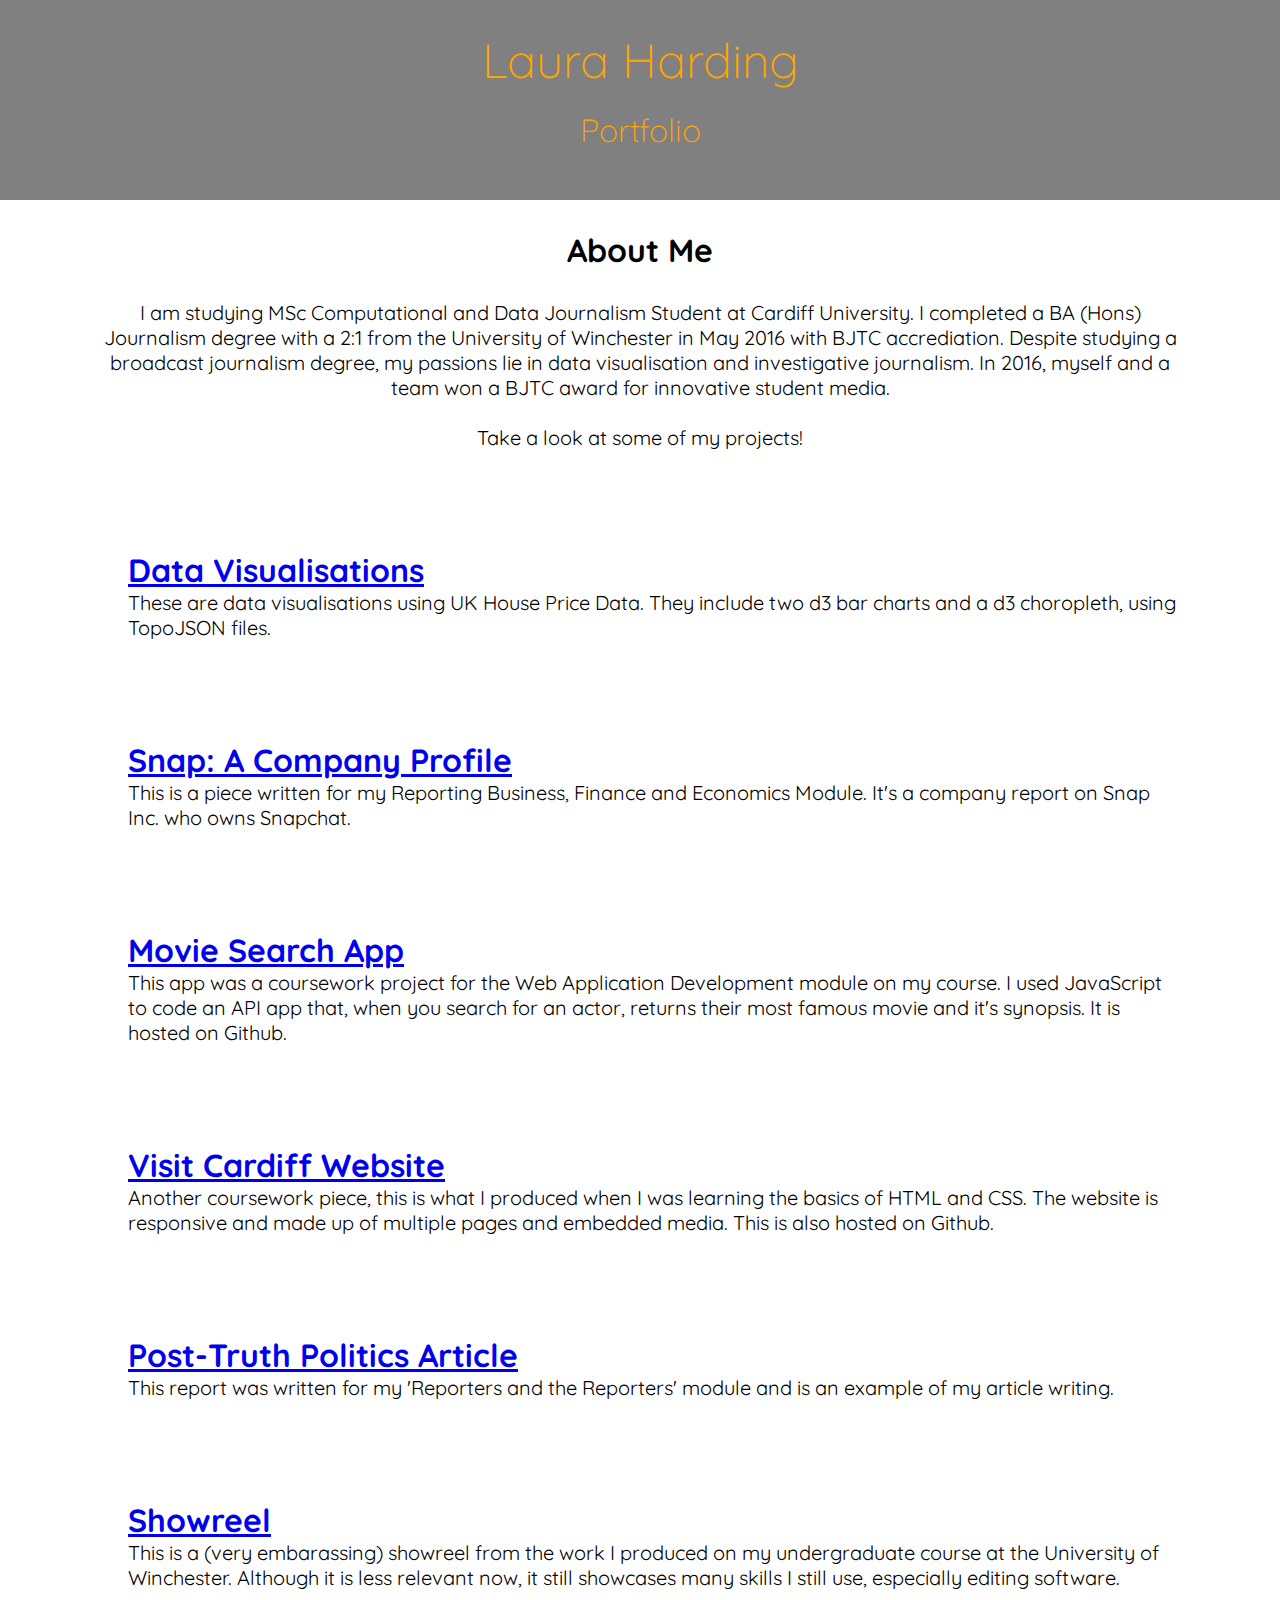
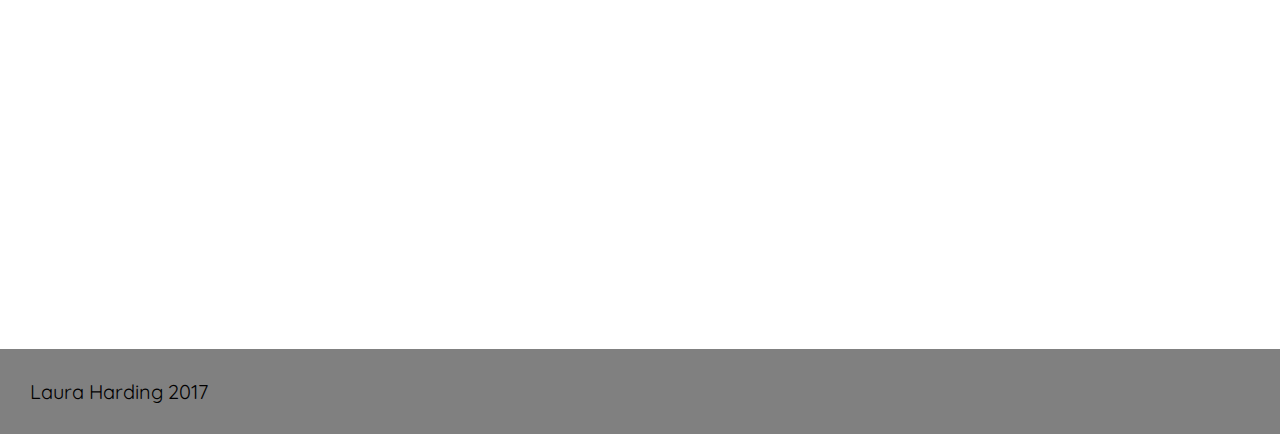
<file: index.html>
<!DOCTYPE html>
<html lang="en">

<head>
    <meta charset="UTF-8">
    <meta name="viewport" content="width=device-width, initial-scale=1.0">
    <meta http-equiv="X-UA-Compatible" content="ie=edge">
    <link href="css/stylesheet.css" rel="stylesheet">
    <link href="https://fonts.googleapis.com/css?family=Quicksand" rel="stylesheet" type="text/css">
    <title>Laura Harding Portfolio</title>
</head>

<body>
    <div class="container">
        <h1>Laura Harding</h1>
        <h2>Portfolio</h2>
    </div>

    <div>

        <h3 class="h3one">About Me</h3>
        <p class="pone">I am studying MSc Computational and Data Journalism Student at Cardiff University. I completed a BA (Hons) Journalism degree with a 2:1 from the University of Winchester in May 2016 with BJTC accrediation. Despite studying a broadcast journalism
            degree, my passions lie in data visualisation and investigative journalism. In 2016, myself and a team won a BJTC award for innovative student media.<br><br> Take a look at some of my projects! </p>
    </div>

<div>
  <h3 class="h3two"><a href="https://laurafharding.github.io/House-Price-Data/">Data Visualisations</a></h3>
  <p class = "ptwo">These are data visualisations using UK House Price Data. They include two d3 bar charts and a d3 choropleth, using TopoJSON files.</p>
</div>
    <div>
      <h3 class="h3two"><a href="portfolio/RepBusiness/index.html">Snap: A Company Profile</a></h3>
      <p class="ptwo">This is a piece written for my Reporting Business, Finance and Economics Module. It's a company report on Snap Inc. who owns Snapchat.</p>
    </div>

    <div>
        <h3 class="h3two"><a href="https://laurafharding.github.io/Actor-Search-App/index.html">Movie Search App</a></h3>
        <p class="ptwo">This app was a coursework project for the Web Application Development module on my course. I used JavaScript to code an API app that, when you search for an actor, returns their most famous movie and it's synopsis. It is hosted on Github.</p>
    </div>
    <div>
        <h3 class="h3two"><a href="https://laurafharding.github.io/visit-cardiff/index.html">Visit Cardiff Website</a></h3>
        <p class="ptwo">Another coursework piece, this is what I produced when I was learning the basics of HTML and CSS. The website is responsive and made up of multiple pages and embedded media. This is also hosted on Github.</p>
    </div>
    <div>
        <h3 class="h3two"><a href="portfolio/Rep-and-Reported/index.html">Post-Truth Politics Article</a></h3>
        <p class="ptwo">This report was written for my 'Reporters and the Reporters' module and is an example of my article writing.</p>
    </div>

    <div>
      <h3 class="h3two"><a href="https://www.youtube.com/embed/Ipg2ab4a9S0">Showreel</a></h3>
      <p class="ptwo">This is a (very embarassing) showreel from the work I produced on my undergraduate course at the University of Winchester. Although it is less relevant now, it still showcases many skills I still use, especially editing software.</p>
      <iframe width="560" height="315" src="https://www.youtube.com/embed/Ipg2ab4a9S0" frameborder="0" allowfullscreen></iframe>

        <footer>
            <p class="pfour">Laura Harding 2017</p>
        </footer>
</body>

</html>
</file>
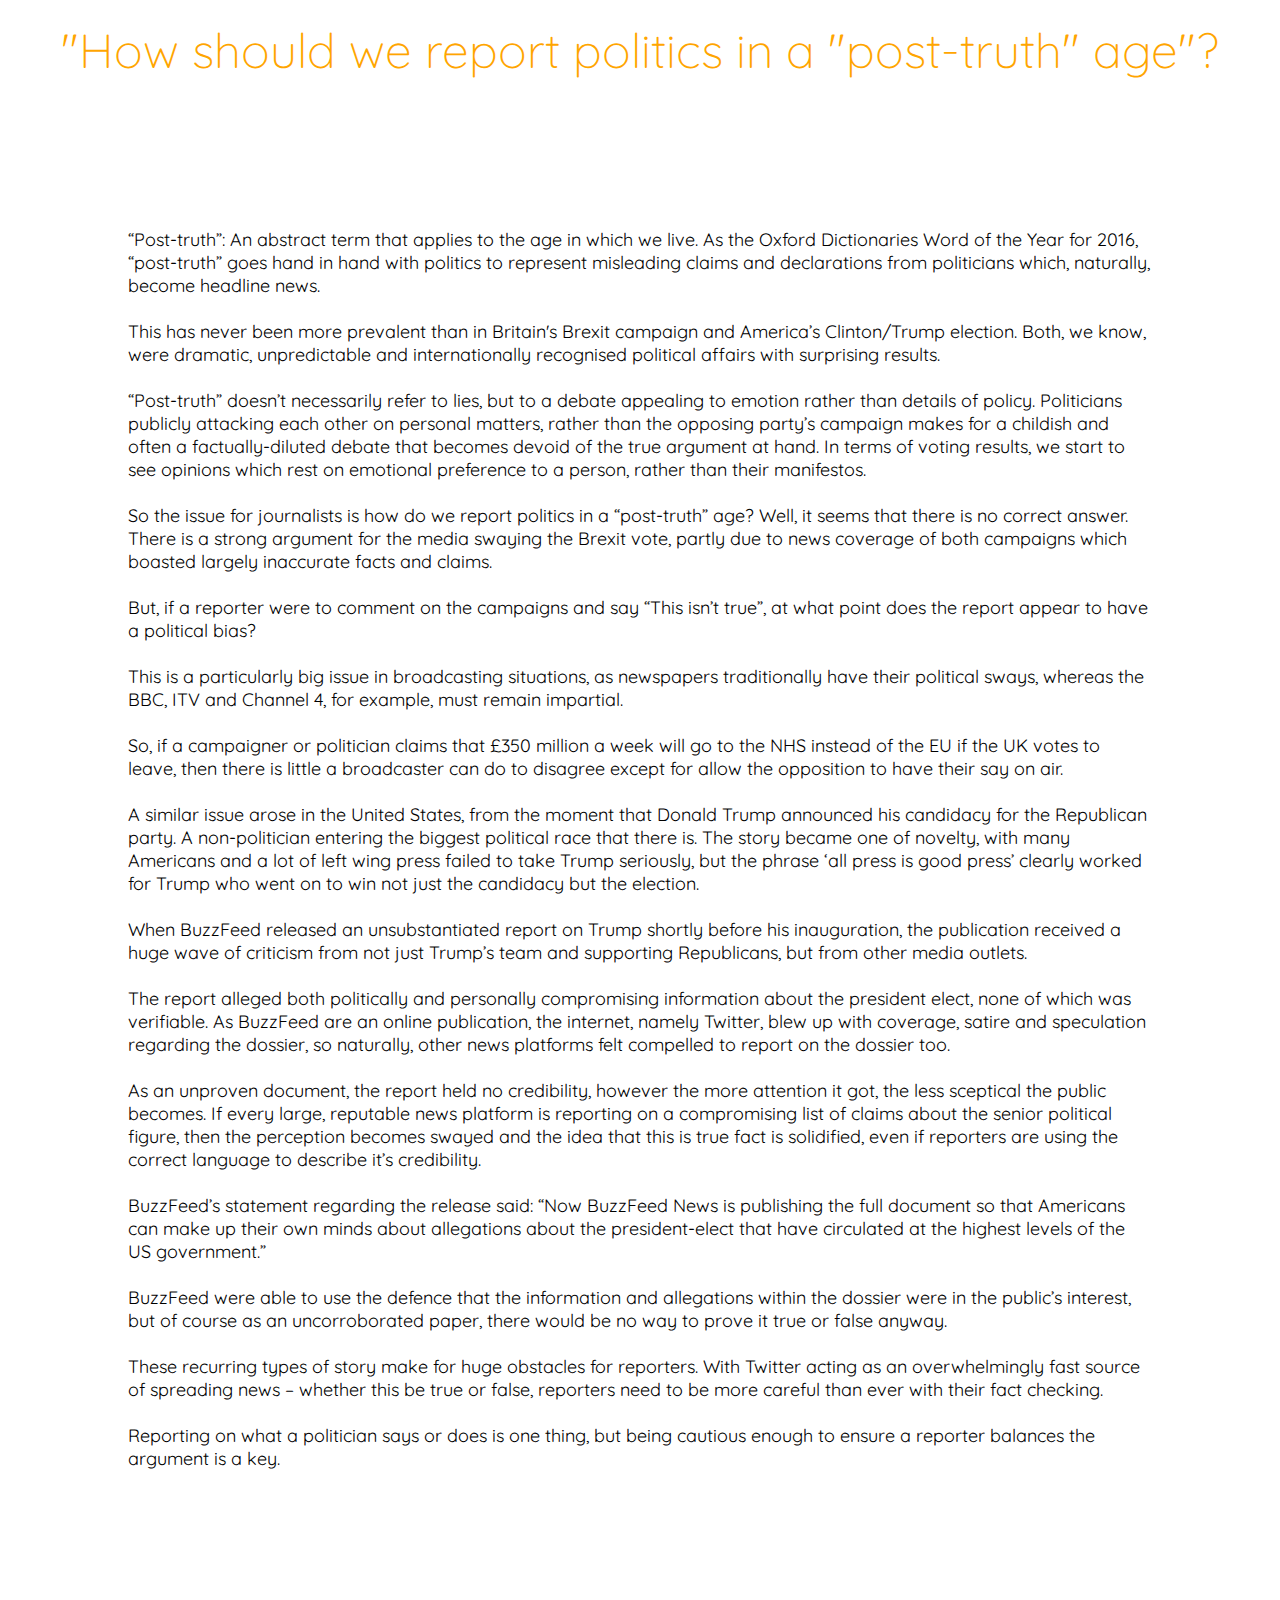
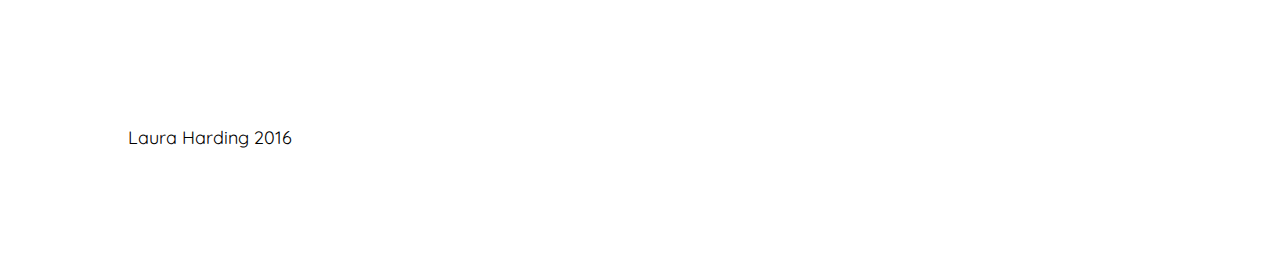
<file: Rep-and-Reported/index.html>
<!DOCTYPE html>
<html lang="en">
<head>
  <meta charset="UTF-8">
  <meta name="viewport" content="width=device-width, initial-scale=1.0">
  <meta http-equiv="X-UA-Compatible" content="ie=edge">
  <link href="css/stylesheet.css" rel="stylesheet">
  <link href="https://fonts.googleapis.com/css?family=Quicksand" rel="stylesheet" type="text/css">
  <title>"How should we report politics in a "post-truth" age"?</title>
</head>
<body>
  <h1>"How should we report politics in a "post-truth" age"?</h1>

  <p>“Post-truth”: An abstract term that applies to the age in which we live. As the Oxford Dictionaries Word of the Year for 2016, “post-truth” goes hand in hand with politics to represent misleading claims and declarations from politicians which, naturally, become headline news.<br>
    <br>
  This has never been more prevalent than in Britain's Brexit campaign and America’s Clinton/Trump election. Both, we know, were dramatic, unpredictable and internationally recognised political affairs with surprising results.<br>
<br>
  “Post-truth” doesn’t necessarily refer to lies, but to a debate appealing to emotion rather than details of policy. Politicians publicly attacking each other on personal matters, rather than the opposing party’s campaign makes for a childish and often a factually-diluted debate that becomes devoid of the true argument at hand. In terms of voting results, we start to see opinions which rest on emotional preference to a person, rather than their manifestos.<br> 
<br>
  So the issue for journalists is how do we report politics in a “post-truth” age? Well, it seems that there is no correct answer. There is a strong argument for the media swaying the Brexit vote, partly due to news coverage of both campaigns which boasted largely inaccurate facts and claims.<br>
<br>
  But, if a reporter were to comment on the campaigns and say “This isn’t true”, at what point does the report appear to have a political bias?<br>
<br>
  This is a particularly big issue in broadcasting situations, as newspapers traditionally have their political sways, whereas the BBC, ITV and Channel 4, for example, must remain impartial.<br>
<br>
  So, if a campaigner or politician claims that £350 million a week will go to the NHS instead of the EU if the UK votes to leave, then there is little a broadcaster can do to disagree except for allow the opposition to have their say on air.<br>
<br>
  A similar issue arose in the United States, from the moment that Donald Trump announced his candidacy for the Republican party. A non-politician entering the biggest political race that there is. The story became one of novelty, with many Americans and a lot of left wing press failed to take Trump seriously, but the phrase ‘all press is good press’ clearly worked for Trump who went on to win not just the candidacy but the election.<br>
<br>
  When BuzzFeed released an unsubstantiated report on Trump shortly before his inauguration, the publication received a huge wave of criticism from not just Trump’s team and supporting Republicans, but from other media outlets.<br>
<br>
  The report alleged both politically and personally compromising information about the president elect, none of which was verifiable. As BuzzFeed are an online publication, the internet, namely Twitter, blew up with coverage, satire and speculation regarding the dossier, so naturally, other news platforms felt compelled to report on the dossier too.<br>
<br>
  As an unproven document, the report held no credibility, however the more attention it got, the less sceptical the public becomes. If every large, reputable news platform is reporting on a compromising list of claims about the senior political figure, then the perception becomes swayed and the idea that this is true fact is solidified, even if reporters are using the correct language to describe it’s credibility.<br>
<br>
  BuzzFeed’s statement regarding the release said: “Now BuzzFeed News is publishing the full document so that Americans can make up their own minds about allegations about the president-elect that have circulated at the highest levels of the US government.”<br>
<br>
  BuzzFeed were able to use the defence that the information and allegations within the dossier were in the public’s interest, but of course as an uncorroborated paper, there would be no way to prove it true or false anyway.<br>
<br>
  These recurring types of story make for huge obstacles for reporters. With Twitter acting as an overwhelmingly fast source of spreading news – whether this be true or false, reporters need to be more careful than ever with their fact checking.<br>
<br>
  Reporting on what a politician says or does is one thing, but being cautious enough to ensure a reporter balances the argument is a key.<br>

<footer><p>Laura Harding 2016</p></footer>
</body>
</html>
</file>
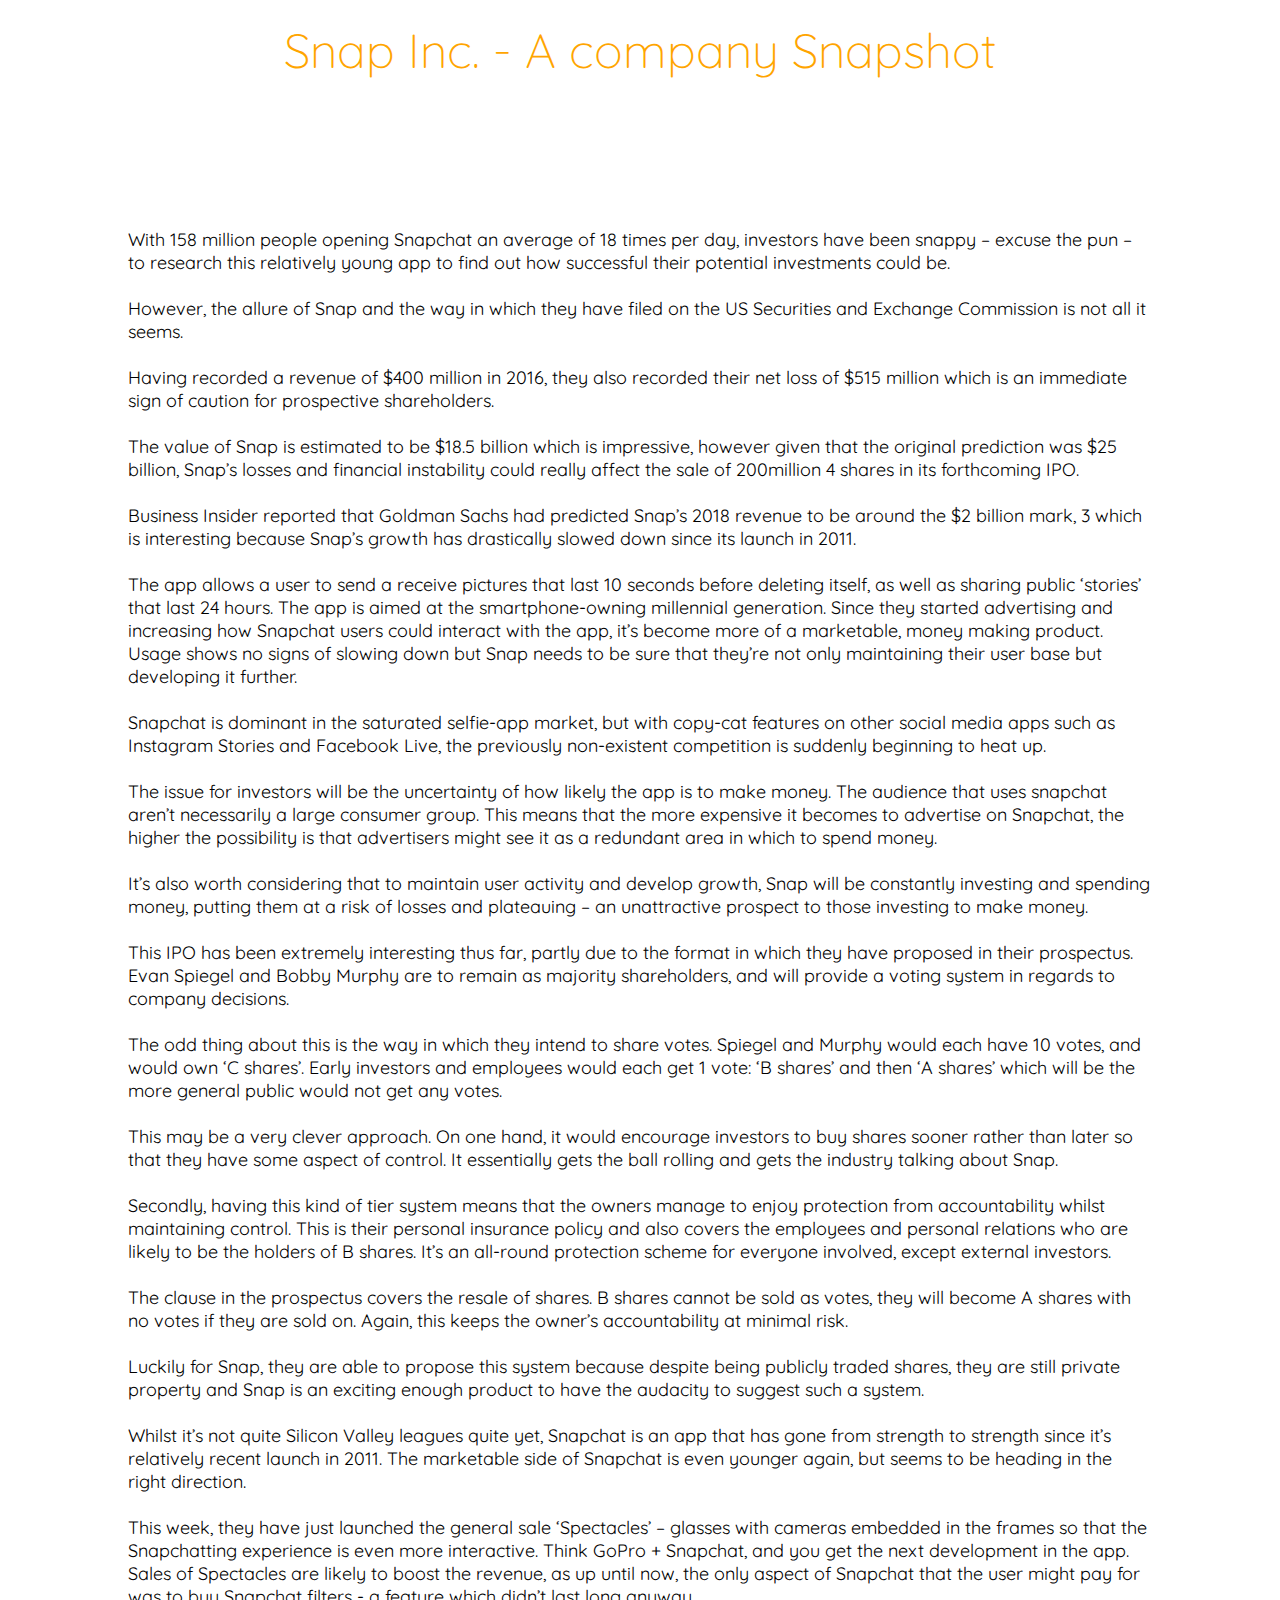
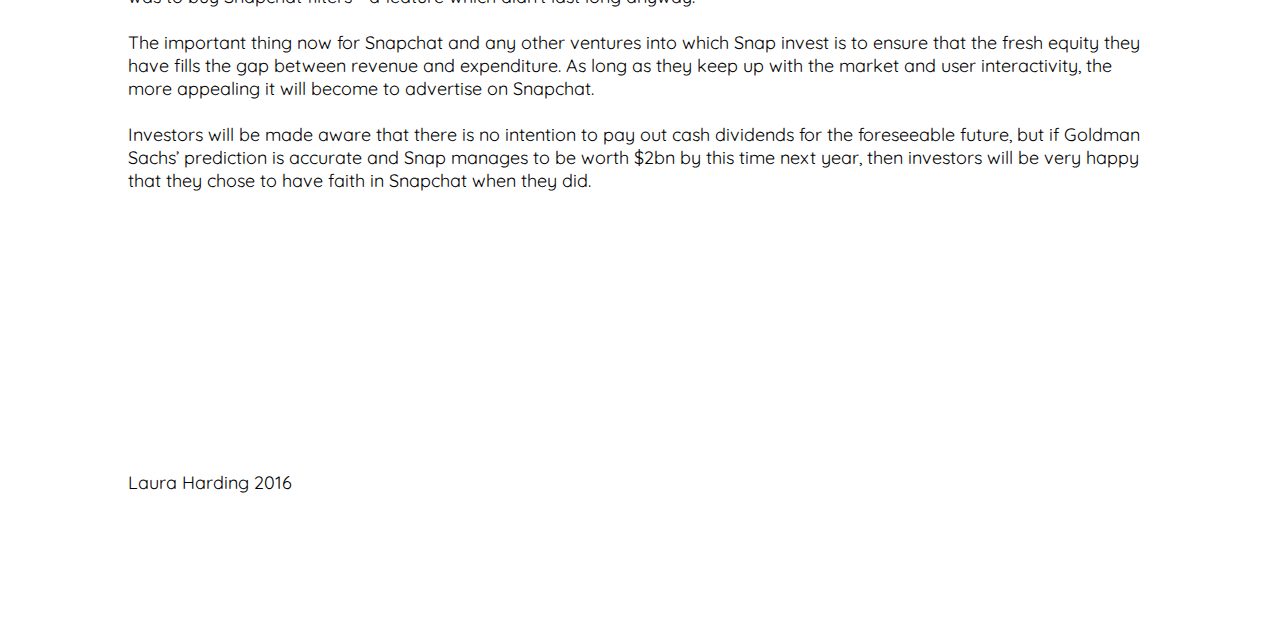
<file: RepBusiness/index.html>
<!DOCTYPE html>
<html lang="en">
<head>
  <meta charset="UTF-8">
  <meta name="viewport" content="width=device-width, initial-scale=1.0">
  <meta http-equiv="X-UA-Compatible" content="ie=edge">
  <link href="css/stylesheet.css" rel="stylesheet">
  <link href="https://fonts.googleapis.com/css?family=Quicksand" rel="stylesheet" type="text/css">
  <title>Snap Inc. - A company Snapshot</title>
</head>
<body>
  <h1>Snap Inc. - A company Snapshot</h1>
  <p>

With 158 million people opening Snapchat an average of 18 times per day, investors have been snappy – excuse the pun – to research this relatively young app to find out how successful their potential investments could be.<br><br>

	However, the allure of Snap and the way in which they have filed on the US Securities and Exchange Commission is not all it seems.<br><br>

	Having recorded a revenue of $400 million in 2016, they also recorded their net loss of $515 million which is an immediate sign of caution for prospective shareholders.<br><br>

	The value of Snap is estimated to be $18.5 billion which is impressive, however given that the original prediction was $25 billion, Snap’s losses and financial instability could really affect the sale of 200million 4 shares in its forthcoming IPO. <br><br>

	Business Insider reported that Goldman Sachs had predicted Snap’s 2018 revenue to be around the $2 billion mark, 3 which is interesting because Snap’s growth has drastically slowed down since its launch in 2011. <br><br>

	The app allows a user to send a receive pictures that last 10 seconds before deleting itself, as well as sharing public ‘stories’ that last 24 hours. The app is aimed at the smartphone-owning millennial generation. Since they started advertising and increasing how Snapchat users could interact with the app, it’s become more of a marketable, money making product. Usage shows no signs of slowing down but Snap needs to be sure that they’re not only maintaining their user base but developing it further. <br><br>

	Snapchat is dominant in the saturated selfie-app market, but with copy-cat features on other social media apps such as Instagram Stories and Facebook Live, the previously non-existent competition is suddenly beginning to heat up. <br><br>

	The issue for investors will be the uncertainty of how likely the app is to make money. The audience that uses snapchat aren’t necessarily a large consumer group. This means that the more expensive it becomes to advertise on Snapchat, the higher the possibility is that advertisers might see it as a redundant area in which to spend money. <br><br>

	It’s also worth considering that to maintain user activity and develop growth, Snap will be constantly investing and spending money, putting them at a risk of losses and plateauing – an unattractive prospect to those investing to make money.<br><br>

	This IPO has been extremely interesting thus far, partly due to the format in which they have proposed in their prospectus. Evan Spiegel and Bobby Murphy are to remain as majority shareholders, and will provide a voting system in regards to company decisions.<br><br>

	The odd thing about this is the way in which they intend to share votes. Spiegel and Murphy would each have 10 votes, and would own ‘C shares’. Early investors and employees would each get 1 vote: ‘B shares’ and then ‘A shares’ which will be the more general public would not get any votes. <br><br>

	This may be a very clever approach. On one hand, it would encourage investors to buy shares sooner rather than later so that they have some aspect of control. It essentially gets the ball rolling and gets the industry talking about Snap.<br><br>

	Secondly, having this kind of tier system means that the owners manage to enjoy protection from accountability whilst maintaining control. This is their personal insurance policy and also covers the employees and personal relations who are likely to be the holders of B shares. It’s an all-round protection scheme for everyone involved, except external investors. <br><br>

	The clause in the prospectus covers the resale of shares. B shares cannot be sold as votes, they will become A shares with no votes if they are sold on. Again, this keeps the owner’s accountability at minimal risk. <br><br>

	Luckily for Snap, they are able to propose this system because despite being publicly traded shares, they are still private property and Snap is an exciting enough product to have the audacity to suggest such a system.<br><br>

	Whilst it’s not quite Silicon Valley leagues quite yet, Snapchat is an app that has gone from strength to strength since it’s relatively recent launch in 2011. The marketable side of Snapchat is even younger again, but seems to be heading in the right direction.<br><br>

This week, they have just launched the general sale ‘Spectacles’ – glasses with cameras embedded in the frames so that the Snapchatting experience is even more interactive. Think GoPro + Snapchat, and you get the next development in the app. Sales of Spectacles are likely to boost the revenue, as up until now, the only aspect of Snapchat that the user might pay for was to buy Snapchat filters - a feature which didn’t last long anyway.<br><br>

 The important thing now for Snapchat and any other ventures into which Snap invest is to ensure that the fresh equity they have fills the gap between revenue and expenditure. As long as they keep up with the market and user interactivity, the more appealing it will become to advertise on Snapchat. <br><br>

Investors will be made aware that there is no intention to pay out cash dividends for the foreseeable future, but if Goldman Sachs’ prediction is accurate and Snap manages to be worth $2bn by this time next year, then investors will be very happy that they chose to have faith in Snapchat when they did. <br><br>
</p>
<footer><p>Laura Harding 2016</p></footer>
</body>
</html>
</file>
<file: css/stylesheet.css>
* {
        margin:0;
        padding: 0;
        border: 0;
        outline: 0;
        font-size: 100%;
        vertical-align: baseline;
        background: transparent;
    }

h1 {
	font-size:3em;
	font-family:'Quicksand', sans-serif;
	text-align:  center;
  font-weight:100;
  color: orange;
}

h2 {
  font-size: 2em;
  font-family: 'Quicksand', sans-serif;
  text-align: center;
  font-weight: 100;
  color: orange;
  padding: 20px;
}

.container {
  width: 100%;
  background-color: #808080;
  padding-top: 30px;
  padding-bottom: 30px;

}

.h3one {
  font-family: 'Quicksand', sans-serif;
  text-align: center;
  padding: 30px;
  font-size: 2em;
}

.pone {
  font-family: 'Quicksand', sans-serif;
  padding-left: 8%;
  padding-right: 8%;
  text-align:center;
  font-size: 20px;
}


.h3two {
  text-align: left;
  font-family: 'Quicksand', sans-serif;
  padding-left: 10%;
  padding-top:100px;
  font-size: 2em;
}

.ptwo {
  font-family: 'Quicksand', sans-serif;
  padding-left: 10%;
  padding-right: 8%;
  text-align:left;
  font-size: 20px;
}

.pthree {
  font-family: 'Quicksand', sans-serif;
  padding-left: 10%;
  padding-right: 8%;
  text-align:left;
  font-size: 20px;
  padding-bottom: 10%;
}

footer {
  background-color: #808080;
}

.pfour {
  font-family: 'Quicksand', sans-serif;
  text-align:left;
  font-size: 20px;
  padding: 30px;
}

iframe {
  padding-top: 20px;
  align-content: center;
  padding-left: 10%;
  padding-right: 10%;
  padding-bottom: 20px;

}
</file>
<file: Rep-and-Reported/css/stylesheet.css>
* {
        margin:0;
        padding: 0;
        border: 0;
        outline: 0;
        font-size: 100%;
        vertical-align: baseline;
        background: transparent;
    }


    h1 {
    	font-size:3em;
    	font-family:'Quicksand', sans-serif;
    	text-align:  center;
      font-weight:100;
      color: orange;
      padding: 20px;
    }

    p {
      padding: 10%;
      font-family:'Quicksand', sans-serif;
      text-align: left;
      font-size:18px;

    }
</file>
<file: RepBusiness/css/stylesheet.css>
* {
        margin:0;
        padding: 0;
        border: 0;
        outline: 0;
        font-size: 100%;
        vertical-align: baseline;
        background: transparent;
    }


    h1 {
    	font-size:3em;
    	font-family:'Quicksand', sans-serif;
    	text-align:  center;
      font-weight:100;
      color: orange;
      padding: 20px;
    }

    p {
      padding: 10%;
      font-family:'Quicksand', sans-serif;
      text-align: left;
      font-size:18px;

    }
</file>
